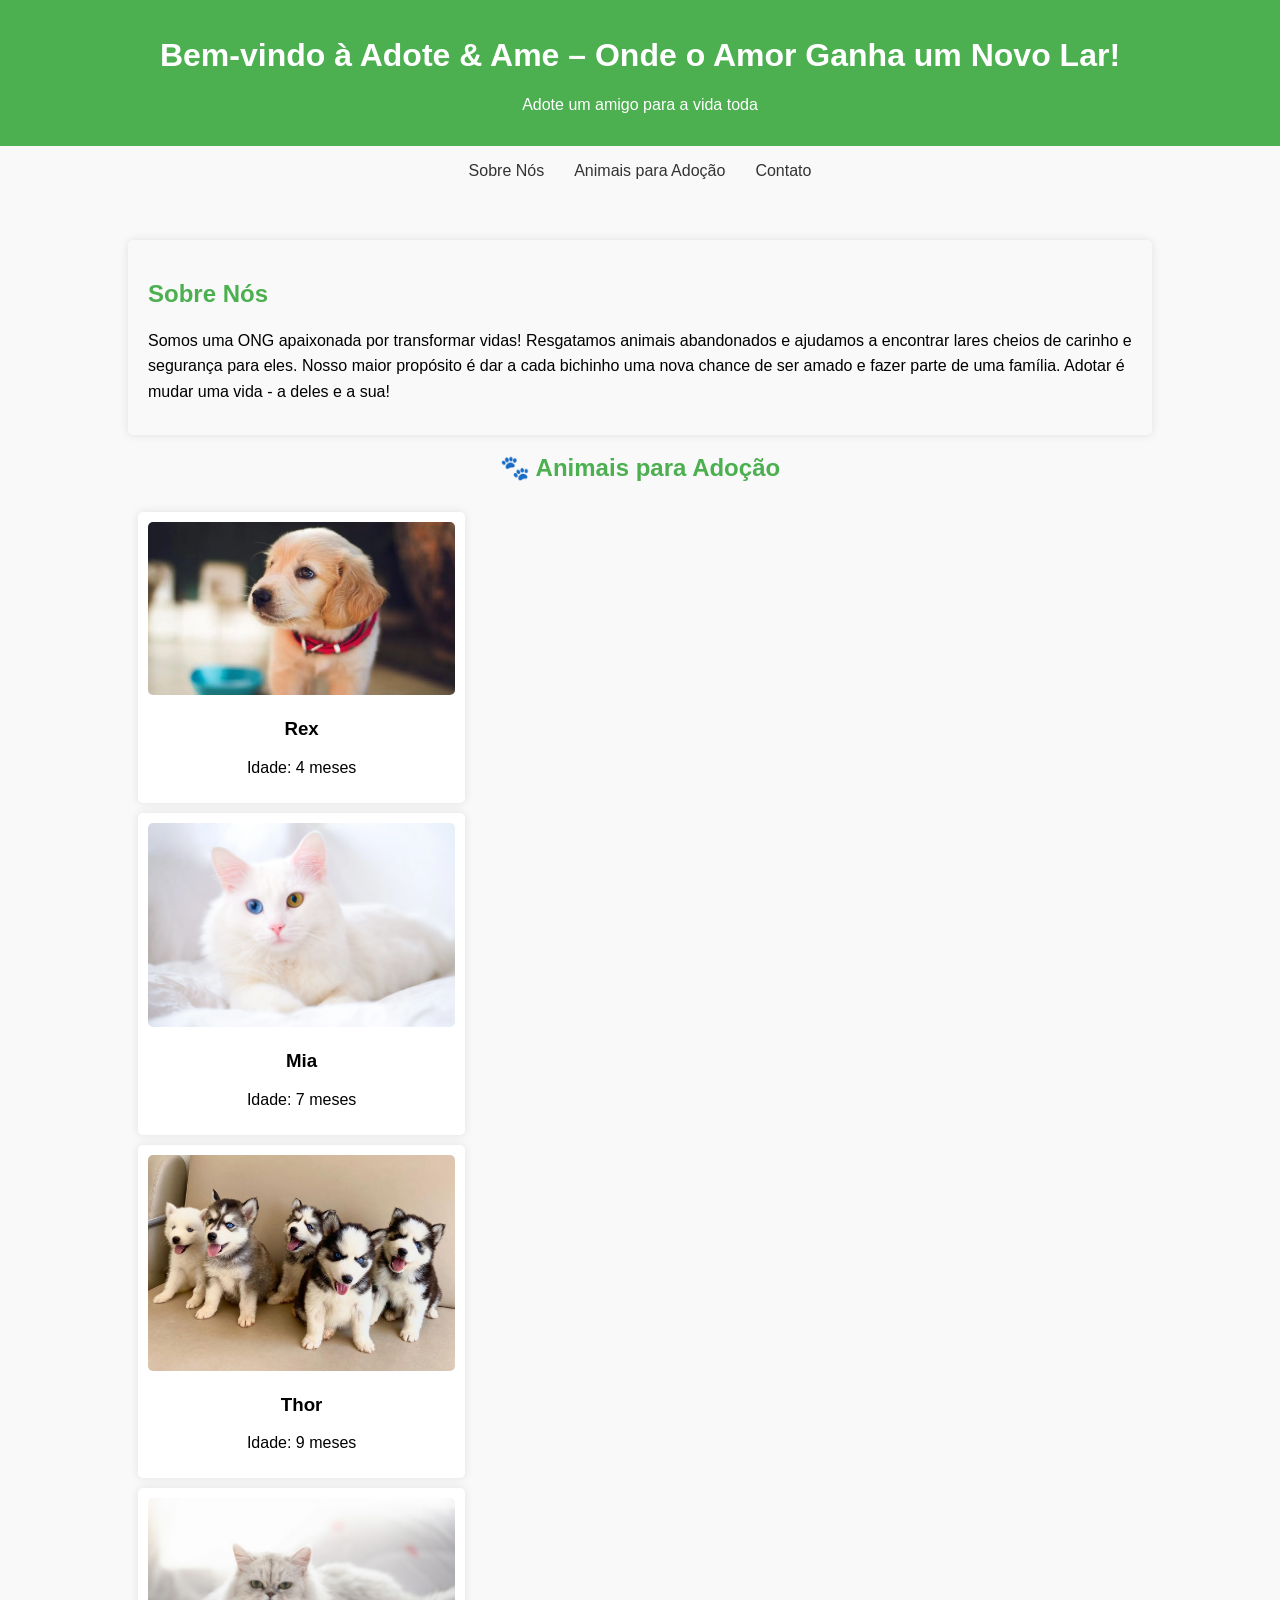
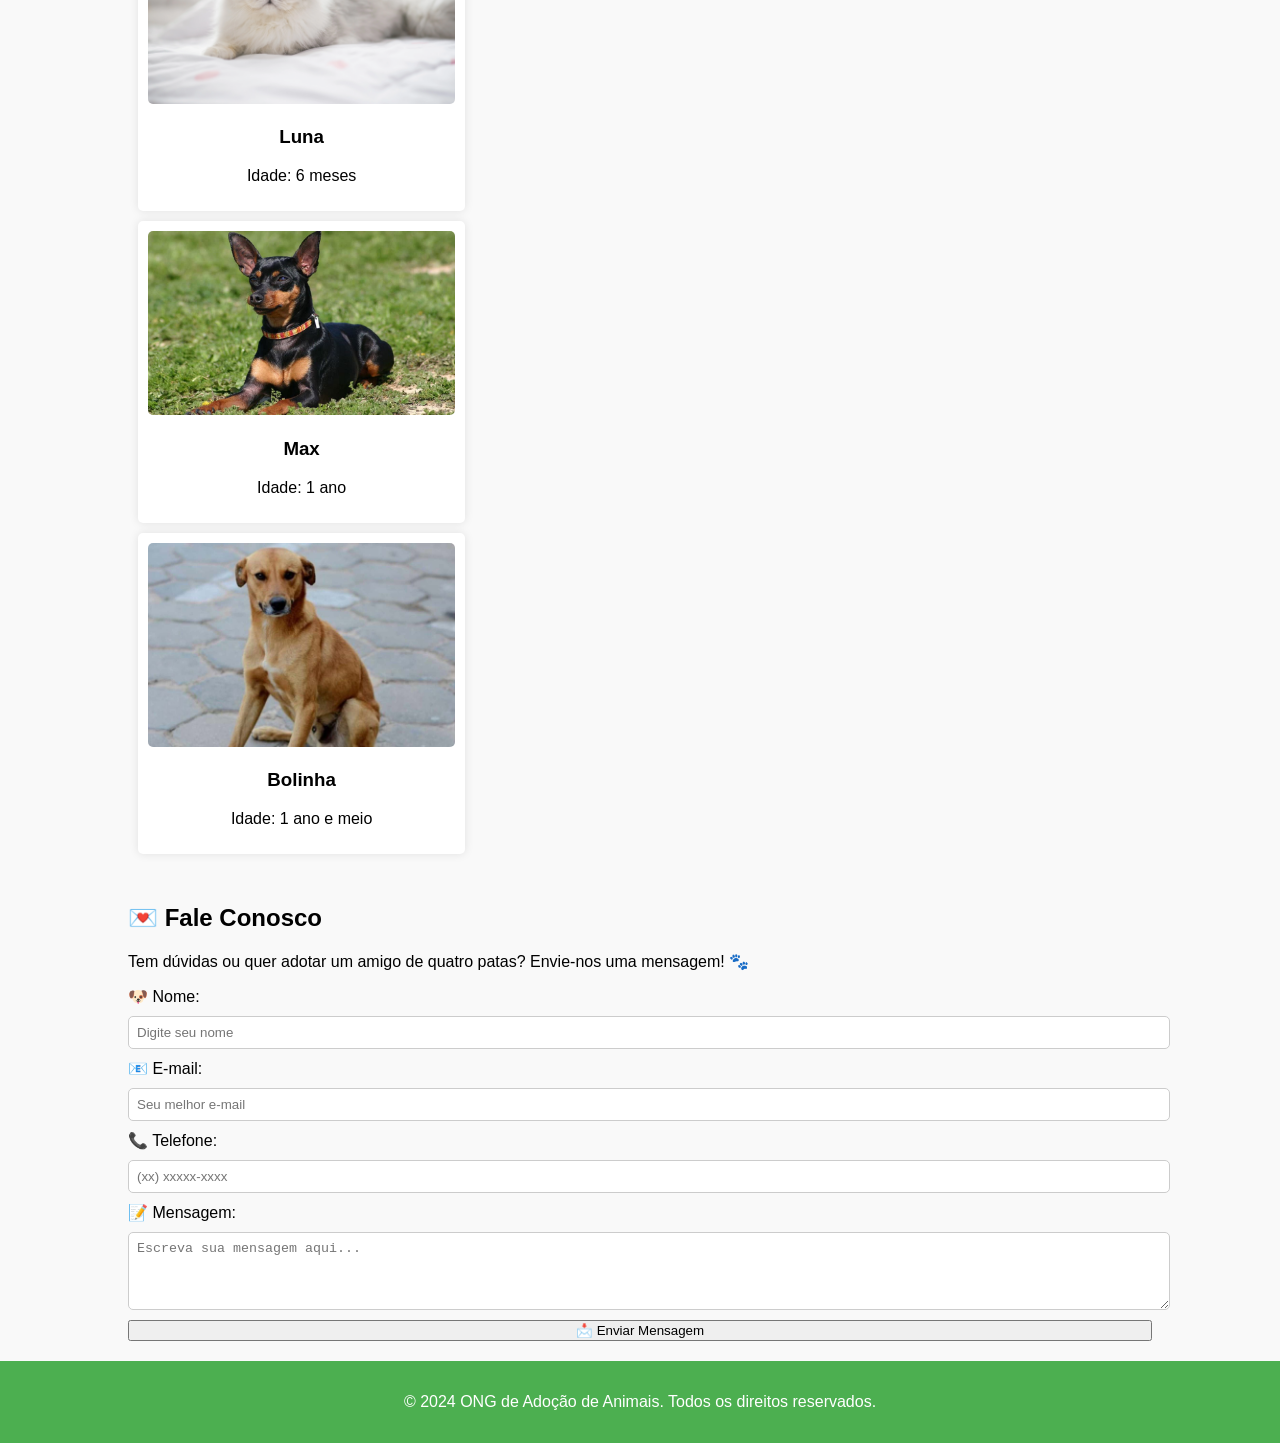
<file: client/html/index.html>
<!DOCTYPE html>
<html lang="pt-BR">
<head>
    <meta charset="UTF-8">
    <meta name="viewport" content="width=device-width, initial-scale=1.0">
    <title>ONG de Adoção de Animais - Adote & Ame</title>
    <link rel="stylesheet" href="/client/css/base.css">
</head>
<body>

<header>
    <h1>Bem-vindo à Adote & Ame – Onde o Amor Ganha um Novo Lar!</h1>
    <p>Adote um amigo para a vida toda</p>
</header>

<nav>
    <a href="/client/html/about.html">Sobre Nós</a>
    <a href="#animals">Animais para Adoção</a>
    <a href="/client/html/contact.html">Contato</a>
</nav>

<div class="container">
    <!-- Seção Sobre Nós -->
    <section id="about" class="about">
        <h2>Sobre Nós</h2>
        <p>Somos uma ONG apaixonada por transformar vidas! Resgatamos animais abandonados e ajudamos a encontrar lares cheios de carinho e segurança para eles. Nosso maior propósito é dar a cada bichinho uma nova chance de ser amado e fazer parte de uma família. Adotar é mudar uma vida - a deles e a sua!</p>
    </section>

    <!-- Seção Animais para Adoção -->
    <section id="animals" class="animals">
        <h2>🐾 Animais para Adoção</h2>
        <div > 
        <div class="animal">
            <img src="/client/images/cachorro.webp" alt="cachorro Rex">
            <h3>Rex</h3>
            <p>Idade: 4 meses</p>
        </div>
        
        <div class="animal">
            <img src="/client/images/gato-albino-scaled.webp" alt="Gato Mia">
            <h3>Mia</h3>
            <p>Idade: 7 meses</p>
        </div>
        
        <div class="animal">
            <img src="/client/images/cachorro2.jpg" alt="Cachorro Thor">
            <h3>Thor</h3>
            <p>Idade: 9 meses</p>
        </div>
    
        <div class="animal">
            <img src="/client/images/gato-persa-branco.webp" alt="Gato Luna">
            <h3>Luna</h3>
            <p>Idade: 6 meses</p>
        </div>
    
        <div class="animal">
            <img src="/client/images/cruzamento-de-pinscher-com-vira-lata-interna-2.jpg" alt="Cachorro Max">
            <h3>Max</h3>
            <p>Idade: 1 ano</p>
        </div>
    
        <div class="animal">
            <img src="/client/images/Vira-lata-caramelo.jpg" alt="Azus">
            <h3>Bolinha</h3>
            <p>Idade: 1 ano e meio</p>
        </div>
        </div>
    </section>

    <!-- Seção Contato -->
    <section id="getGontact" class="getGontact">
        <h2>💌 Fale Conosco</h2>
        <p>Tem dúvidas ou quer adotar um amigo de quatro patas? Envie-nos uma mensagem! 🐾</p>
        
        <form id="form-contato" class="form-contato">
            <label for="nome">🐶 Nome:</label>
            <input type="text" id="nome" name="nome" required placeholder="Digite seu nome">
        
            <label for="email">📧 E-mail:</label>
            <input type="email" id="email" name="email" required placeholder="Seu melhor e-mail">
        
            <label for="telefone">📞 Telefone:</label>
            <input type="tel" id="telefone" name="telefone" placeholder="(xx) xxxxx-xxxx">
        
            <label for="mensagem">📝 Mensagem:</label>
            <textarea id="mensagem" name="mensagem" rows="4" placeholder="Escreva sua mensagem aqui..."></textarea>
        
            <button type="button" id="enviar">📩 Enviar Mensagem</button>
        </form>
    </section>
</div>

<footer>
    <p>&copy; 2024 ONG de Adoção de Animais. Todos os direitos reservados.</p>
</footer>


    <script src="/client/js/contactFormHandler.js"></script>
    
</script>

</body>
</html>
</file>
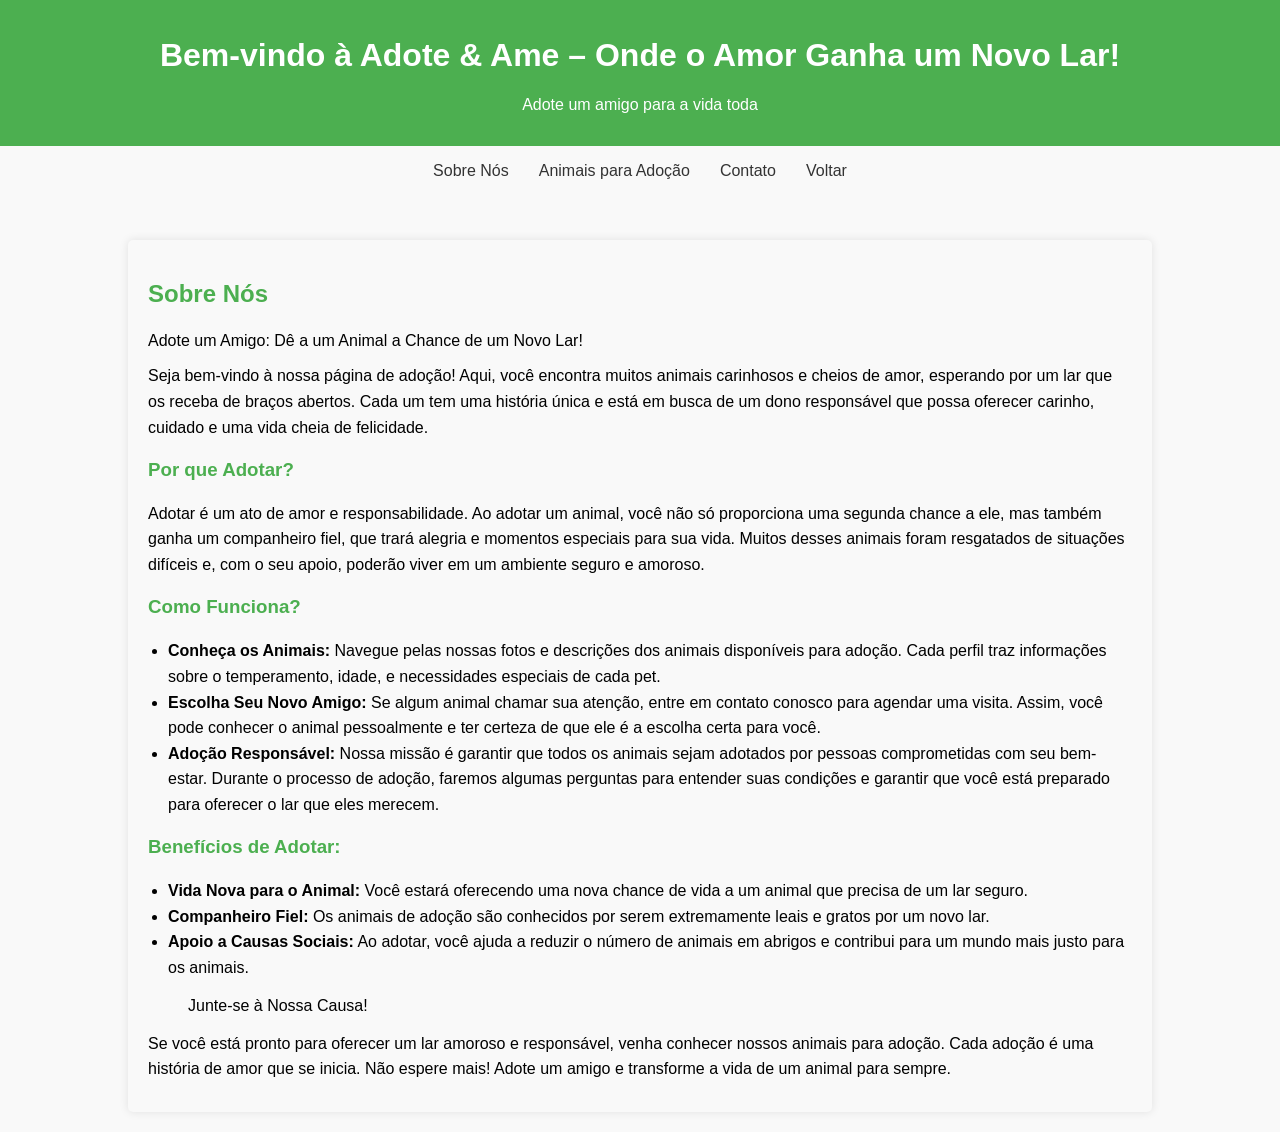
<file: client/html/about.html>
﻿<!DOCTYPE html>
<html lang="pt-BR">
<head>
    <meta charset="UTF-8">
    <meta name="viewport" content="width=device-width, initial-scale=1.0">
    <title>ONG de Adoção de Animais - Adote & Ame</title>
    <link rel="stylesheet" href="/client/css/base.css">
</head>
<body>

<header>
    <h1>Bem-vindo à Adote & Ame – Onde o Amor Ganha um Novo Lar!</h1>
    <p>Adote um amigo para a vida toda</p>
</header>

<nav>
    <a href="about.html">Sobre Nós</a>
    <a href="/client/html/index.html#animals">Animais para Adoção</a>
    <a href="/client/html/contact.html">Contato</a>
	<a href="/client/html/index.html">Voltar</a>
</nav>
<div class="container">
<section id="about" class="about">
    <h2>Sobre Nós</h2>
    <p>Adote um Amigo: Dê a um Animal a Chance de um Novo Lar!</p>

    <p>
        Seja bem-vindo à nossa página de adoção! Aqui, você encontra muitos animais carinhosos e cheios de amor, esperando por um lar que os receba de braços abertos. Cada um tem uma história única e está em busca de um dono responsável que possa oferecer carinho, cuidado e uma vida cheia de felicidade.
    </p>

    <h3>Por que Adotar?</h3>
    <p>
        Adotar é um ato de amor e responsabilidade. Ao adotar um animal, você não só proporciona uma segunda chance a ele, mas também ganha um companheiro fiel, que trará alegria e momentos especiais para sua vida. Muitos desses animais foram resgatados de situações difíceis e, com o seu apoio, poderão viver em um ambiente seguro e amoroso.
    </p>

    <h3>Como Funciona?</h3>
    <ul>
        <li><strong>Conheça os Animais:</strong> Navegue pelas nossas fotos e descrições dos animais disponíveis para adoção. Cada perfil traz informações sobre o temperamento, idade, e necessidades especiais de cada pet.</li>
        <li><strong>Escolha Seu Novo Amigo:</strong> Se algum animal chamar sua atenção, entre em contato conosco para agendar uma visita. Assim, você pode conhecer o animal pessoalmente e ter certeza de que ele é a escolha certa para você.</li>
        <li><strong>Adoção Responsável:</strong> Nossa missão é garantir que todos os animais sejam adotados por pessoas comprometidas com seu bem-estar. Durante o processo de adoção, faremos algumas perguntas para entender suas condições e garantir que você está preparado para oferecer o lar que eles merecem.</li>
    </ul>

    <h3>Benefícios de Adotar:</h3>
    <ul>
        <li><strong>Vida Nova para o Animal:</strong> Você estará oferecendo uma nova chance de vida a um animal que precisa de um lar seguro.</li>
        <li><strong>Companheiro Fiel:</strong> Os animais de adoção são conhecidos por serem extremamente leais e gratos por um novo lar.</li>
        <li><strong>Apoio a Causas Sociais:</strong> Ao adotar, você ajuda a reduzir o número de animais em abrigos e contribui para um mundo mais justo para os animais.</li>
    </ul>

    <blockquote>Junte-se à Nossa Causa!</blockquote>
    <p>
        Se você está pronto para oferecer um lar amoroso e responsável, venha conhecer nossos animais para adoção. Cada adoção é uma história de amor que se inicia. Não espere mais! Adote um amigo e transforme a vida de um animal para sempre.
    </p>
</section>
</div>
</file>
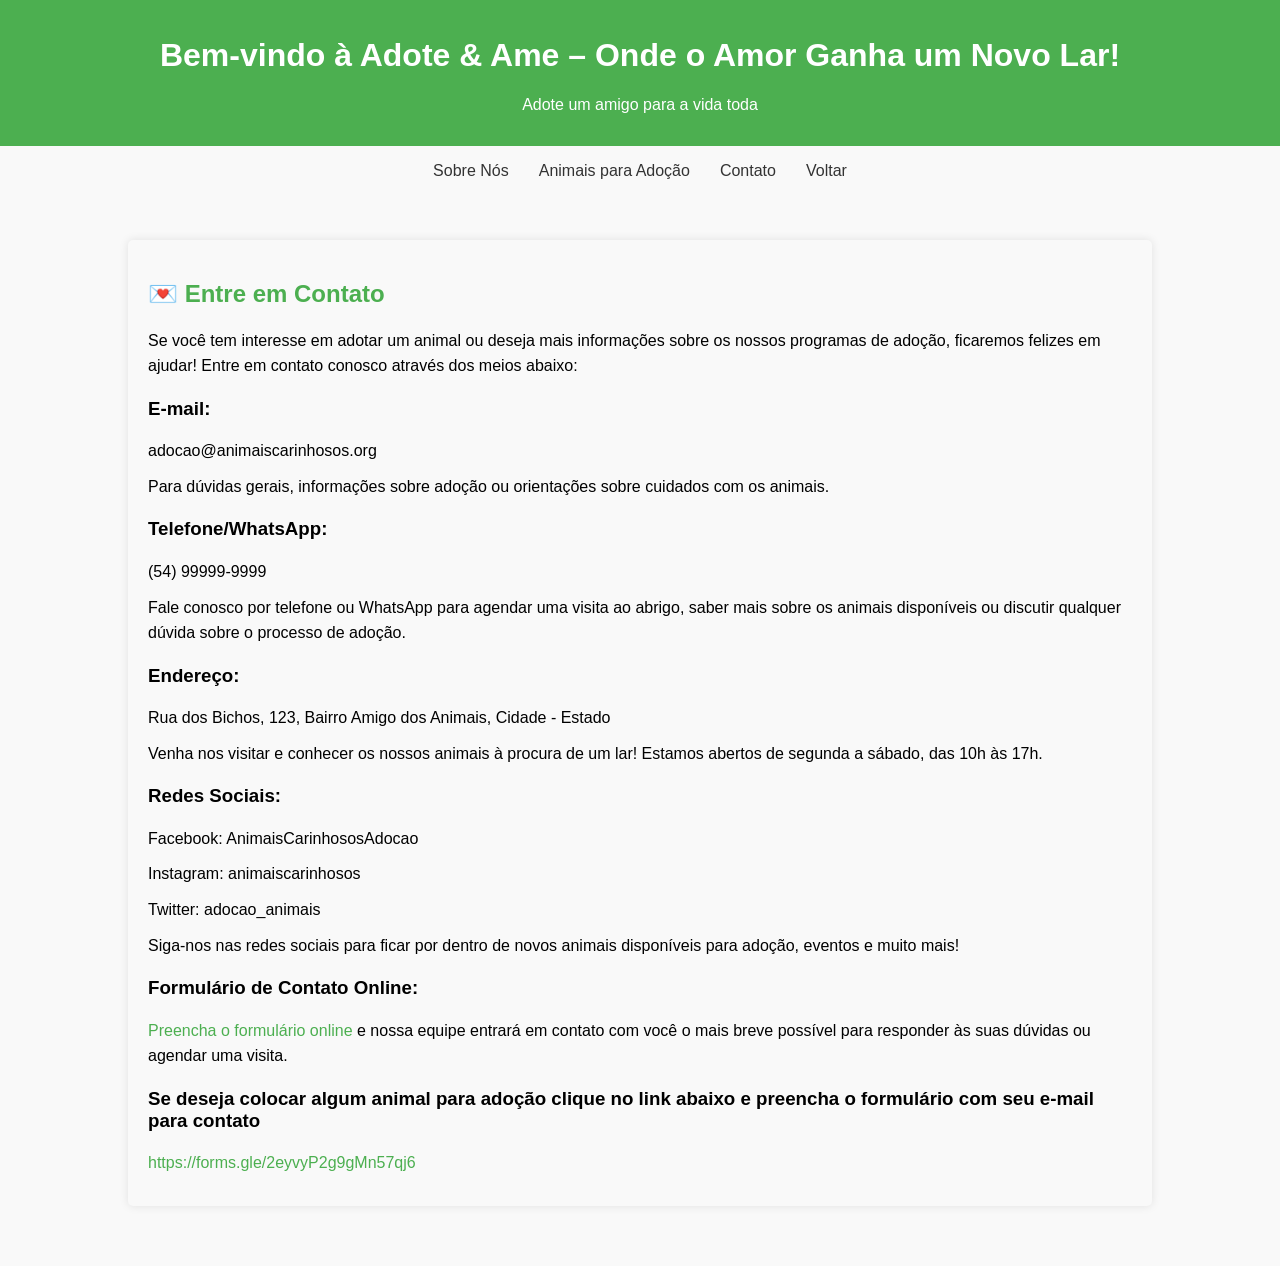
<file: client/html/contact.html>
﻿<!DOCTYPE html>
<html lang="pt-BR">
<head>
    <meta charset="UTF-8">
    <meta name="viewport" content="width=device-width, initial-scale=1.0">
    <title>ONG de Adoção de Animais - Adote & Ame</title>
    <link rel="stylesheet" href="/client/css/base.css">
</head>
<body>

<header>
    <h1>Bem-vindo à Adote & Ame – Onde o Amor Ganha um Novo Lar!</h1>
    <p>Adote um amigo para a vida toda</p>
</header>

<nav>
    <a href="about.html">Sobre Nós</a>
    <a href="index.html#animals">Animais para Adoção</a>
    <a href="contact.html">Contato</a>
	<a href="index.html">Voltar</a>
</nav>
<div class="container">
<section id="contact" class="contact">
    <h2>💌 Entre em Contato</h2>
    <p>
        Se você tem interesse em adotar um animal ou deseja mais informações sobre os nossos programas de adoção, ficaremos felizes em ajudar! Entre em contato conosco através dos meios abaixo:
    </p>

    <h3>E-mail:</h3>
    <p>adocao@animaiscarinhosos.org</p>
    <p>Para dúvidas gerais, informações sobre adoção ou orientações sobre cuidados com os animais.</p>

    <h3>Telefone/WhatsApp:</h3>
    <p>(54) 99999-9999</p>
    <p>Fale conosco por telefone ou WhatsApp para agendar uma visita ao abrigo, saber mais sobre os animais disponíveis ou discutir qualquer dúvida sobre o processo de adoção.</p>

    <h3>Endereço:</h3>
    <p>Rua dos Bichos, 123, Bairro Amigo dos Animais, Cidade - Estado</p>
    <p>Venha nos visitar e conhecer os nossos animais à procura de um lar! Estamos abertos de segunda a sábado, das 10h às 17h.</p>

    <h3>Redes Sociais:</h3>
    <p>Facebook: AnimaisCarinhososAdocao</p>
    <p>Instagram: animaiscarinhosos</p>
    <p>Twitter: adocao_animais</p>
    <p>Siga-nos nas redes sociais para ficar por dentro de novos animais disponíveis para adoção, eventos e muito mais!</p>

    <h3>Formulário de Contato Online:</h3>
    <p>
        <a href="/client/html/index.html#getGontact">Preencha o formulário online</a> e nossa equipe entrará em contato com você o mais breve possível para responder às suas dúvidas ou agendar uma visita.
    </p>

    <h3> Se deseja colocar algum animal para adoção clique no link abaixo e preencha o formulário com seu e-mail para contato</h3>
    <p> 
        <a href="https://forms.gle/2eyvyP2g9gMn57qj6" target="_blank">https://forms.gle/2eyvyP2g9gMn57qj6</a>
    </p>
</section>
</div>
</file>
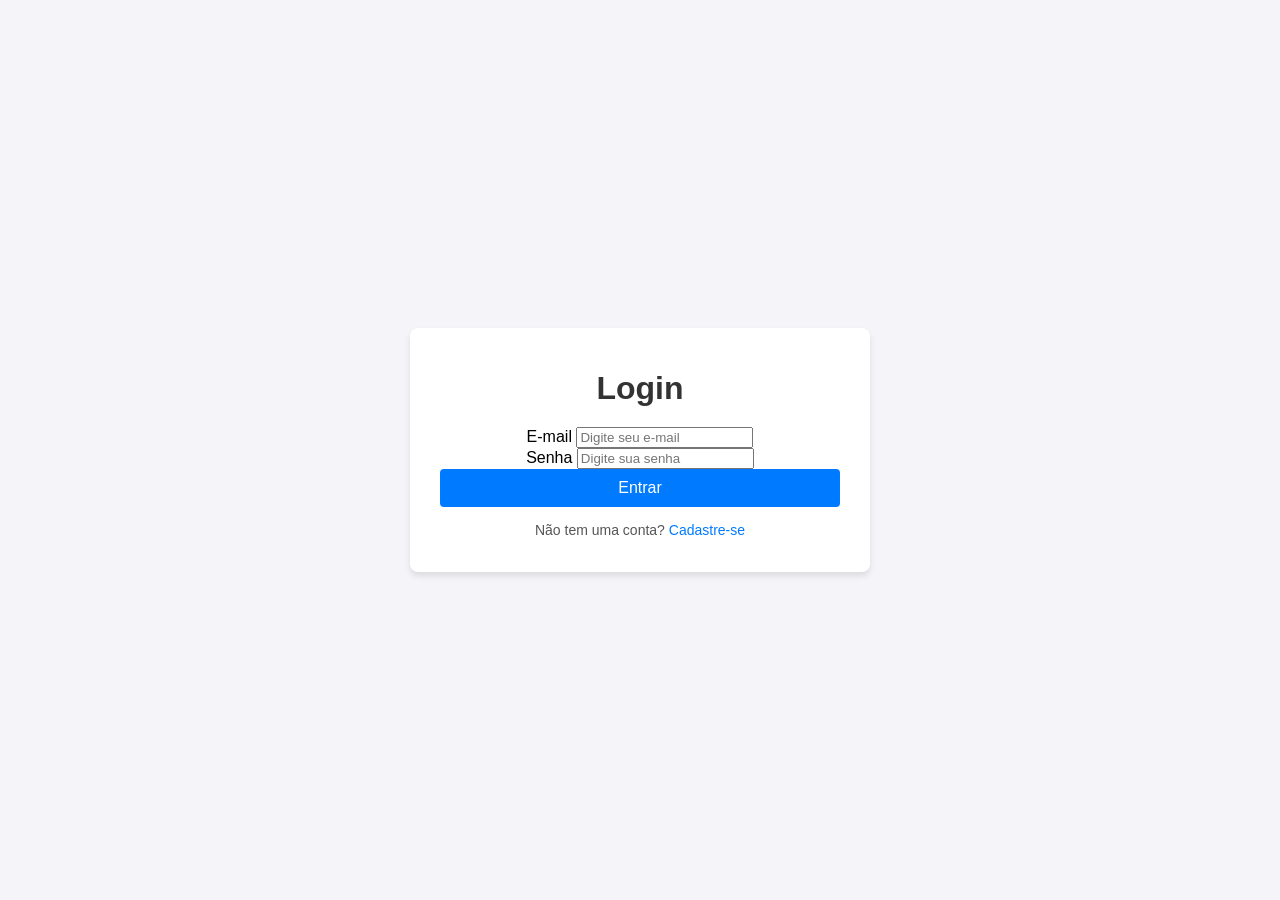
<file: client/html/login.html>
<!DOCTYPE html>
<html lang="pt-BR">
<head>
    <meta charset="UTF-8">
    <meta name="viewport" content="width=device-width, initial-scale=1.0">
    <title>Login</title>
    <link rel="stylesheet" href="/client/css/base.css">
    <link rel="stylesheet" href="/client/css/login.css">
    <script src="../js/login.js"></script>
</head>
<body>
    <div class="login-container">
        <h1>Login</h1>
        <form id="loginForm">
            <div class="form-group">
                <label for="email">E-mail</label>
                <input type="email" id="email" placeholder="Digite seu e-mail" required />
            </div>
            <div class="form-group">
                <label for="senha">Senha</label>
                <input type="password" id="senha" placeholder="Digite sua senha" required />
            </div>
            <button type="submit" class="btn" onclick="login()">Entrar</button>
        </form>
        <p class="register-link">Não tem uma conta? <a href="register.html">Cadastre-se</a></p>
    </div>
</body>
</html>
</file>
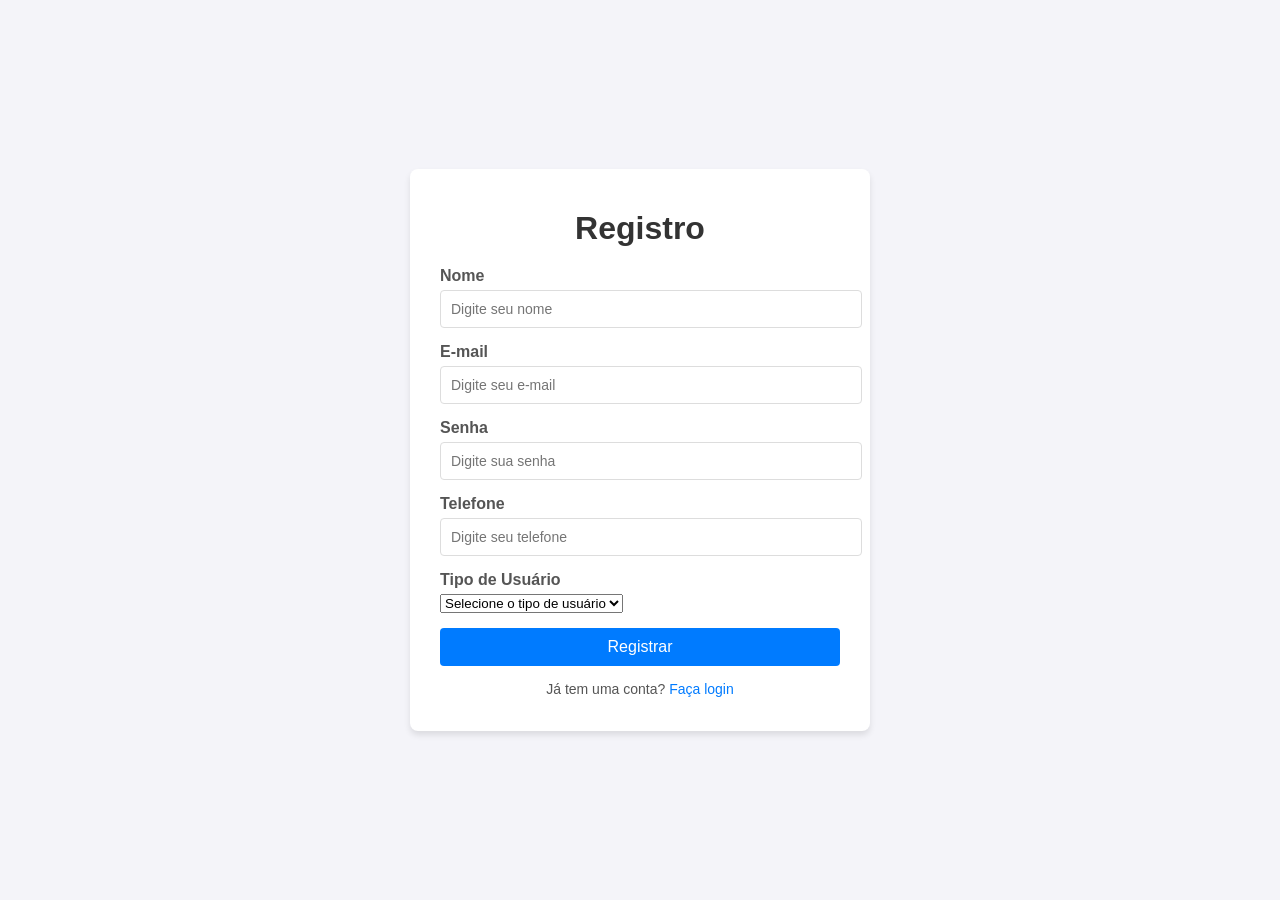
<file: client/html/register.html>
<!DOCTYPE html>
<html lang="pt-BR">
<head>
    <meta charset="UTF-8">
    <meta name="viewport" content="width=device-width, initial-scale=1.0">
    <title>Registro</title>
    <link rel="stylesheet" href="/client/css/base.css">
    <link rel="stylesheet" href="/client/css/register.css">
</head>
<body>
    <div class="register-container">
        <h1>Registro</h1>
        <form id="registerForm" class="register-form">
            <div class="form-group">
                <label for="nome">Nome</label>
                <input type="text" id="nome" placeholder="Digite seu nome" required />
            </div>
            <div class="form-group">
                <label for="email">E-mail</label>
                <input type="email" id="email" placeholder="Digite seu e-mail" required />
            </div>
            <div class="form-group">
                <label for="senha">Senha</label>
                <input type="password" id="senha" placeholder="Digite sua senha" required />
            </div>
            <div class="form-group">
                <label for="telefone">Telefone</label>
                <input type="text" id="telefone" placeholder="Digite seu telefone" />
            </div>
            <div class="form-group">
                <label for="tipo_usuario">Tipo de Usuário</label>
                <select id="tipo_usuario" required>
                    <option value="" disabled selected>Selecione o tipo de usuário</option>
                    <option value="doador">Doador</option>
                    <option value="adotante">Adotante</option>
                </select>
            </div>
            <button type="submit" class="btn">Registrar</button>
        </form>
        <p class="login-link">Já tem uma conta? <a href="login.html">Faça login</a></p>
    </div>

    
</body>
</html>
<script src="../js/register.js"></script>
</file>
<file: client/css/base.css>
body {
            font-family: Arial, sans-serif;
            background-color: #f9f9f9;
            margin: 0;
            padding: 0;
        }
        header {
            background-color: #4CAF50;
            color: white;
            text-align: center;
            padding: 1em 0;
        }
        nav {
            display: flex;
            justify-content: center;
            margin-top: 1em;
        }
        nav a {
            margin: 0 15px;
            text-decoration: none;
            color: #333;
        }
        .container {
            width: 80%;
            margin: 0 auto;
            padding: 20px;
        }
        .about {
            margin-top: 40px;
            padding: 20px;
            background-color: #f9f9f9;
            border-radius: 5px;
            box-shadow: 0px 0px 10px rgba(0, 0, 0, 0.1);
        }
        .about h2, .about h3 {
            color: #4CAF50;
            margin-bottom: 20px;
        }
        .about p, .about ul {
            margin: 10px 0;
            line-height: 1.6;
        }
        .about ul {
            list-style-type: disc;
            padding-left: 20px;
        }
        .animals, .contact {
            margin-bottom: 40px;
        }
        .animals h2, .contact h2 {
            color: #4CAF50;
        }
        .animals {
            display: flex;
            flex-wrap: wrap;
            justify-content: center;
        }
        .animal {
            width: 30%;
            text-align: center;
            margin: 10px;
            background-color: #fff;
            padding: 10px;
            border-radius: 5px;
            box-shadow: 0px 0px 10px rgba(0,0,0,0.1);
        }
        .animal img {
            width: 100%;
            height: auto;
            border-radius: 5px;
        }
        .form-contato {
            display: flex;
            flex-direction: column;
            gap: 10px;
        }
        .form-contato input, .form-contato textarea {
            width: 100%;
            padding: 8px;
            border: 1px solid #ccc;
            border-radius: 5px;
        }
        .botao-enviar {
            background-color: #4CAF50;
            color: white;
            padding: 10px;
            border: none;
            cursor: pointer;
            border-radius: 5px;
        }
        .botao-enviar:hover {
            background-color: #45a049;
        }
        footer {
            background-color: #4CAF50;
            color: white;
            text-align: center;
            padding: 1em 0;
        }
        @media (max-width: 768px) {
            .animal {
                width: 50%;
            }
            .form-contato {
                flex-direction: column;
            }
            .form-contato input, .form-contato textarea {
                width: 50%;
            }
        }
        .contact {
            margin-top: 40px;
            padding: 20px;
            background-color: #f9f9f9;
            border-radius: 5px;
            box-shadow: 0px 0px 10px rgba(0, 0, 0, 0.1);
        }

        .contact h2 {
            color: #4CAF50;
            margin-bottom: 20px;
        }

        .contact p {
            margin: 10px 0;
            line-height: 1.6;
        }

        .contact a {
            color: #4CAF50;
            text-decoration: none;
        }

        .contact a:hover {
            text-decoration: underline;
        }
</file>
<file: client/css/login.css>
body {
    font-family: Arial, sans-serif;
    background-color: #f4f4f9;
    margin: 0;
    padding: 0;
    display: flex;
    justify-content: center;
    align-items: center;
    height: 100vh;
}

.login-container {
    background: #fff;
    padding: 20px 30px;
    border-radius: 8px;
    box-shadow: 0 4px 6px rgba(0, 0, 0, 0.1);
    text-align: center;
    width: 100%;
    max-width: 400px;
}

h1 {
    margin-bottom: 20px;
    color: #333;
}

.login-form .form-group {
    margin-bottom: 15px;
    text-align: left;
}

.login-form label {
    display: block;
    margin-bottom: 5px;
    font-weight: bold;
    color: #555;
}

.login-form input {
    width: 100%;
    padding: 10px;
    border: 1px solid #ddd;
    border-radius: 4px;
    font-size: 14px;
}

.login-form input:focus {
    border-color: #007bff;
    outline: none;
}

.btn {
    background-color: #007bff;
    color: #fff;
    padding: 10px 15px;
    border: none;
    border-radius: 4px;
    cursor: pointer;
    font-size: 16px;
    width: 100%;
}

.btn:hover {
    background-color: #0056b3;
}

.register-link {
    margin-top: 15px;
    font-size: 14px;
    color: #555;
}

.register-link a {
    color: #007bff;
    text-decoration: none;
}

.register-link a:hover {
    text-decoration: underline;
}
</file>
<file: client/css/register.css>
body {
    font-family: Arial, sans-serif;
    background-color: #f4f4f9;
    margin: 0;
    padding: 0;
    display: flex;
    justify-content: center;
    align-items: center;
    height: 100vh;
}

.register-container {
    background: #fff;
    padding: 20px 30px;
    border-radius: 8px;
    box-shadow: 0 4px 6px rgba(0, 0, 0, 0.1);
    text-align: center;
    width: 100%;
    max-width: 400px;
}

h1 {
    margin-bottom: 20px;
    color: #333;
}

.register-form .form-group {
    margin-bottom: 15px;
    text-align: left;
}

.register-form label {
    display: block;
    margin-bottom: 5px;
    font-weight: bold;
    color: #555;
}

.register-form input {
    width: 100%;
    padding: 10px;
    border: 1px solid #ddd;
    border-radius: 4px;
    font-size: 14px;
}

.register-form input:focus {
    border-color: #007bff;
    outline: none;
}

.btn {
    background-color: #007bff;
    color: #fff;
    padding: 10px 15px;
    border: none;
    border-radius: 4px;
    cursor: pointer;
    font-size: 16px;
    width: 100%;
}

.btn:hover {
    background-color: #0056b3;
}

.login-link {
    margin-top: 15px;
    font-size: 14px;
    color: #555;
}

.login-link a {
    color: #007bff;
    text-decoration: none;
}

.login-link a:hover {
    text-decoration: underline;
}
</file>
